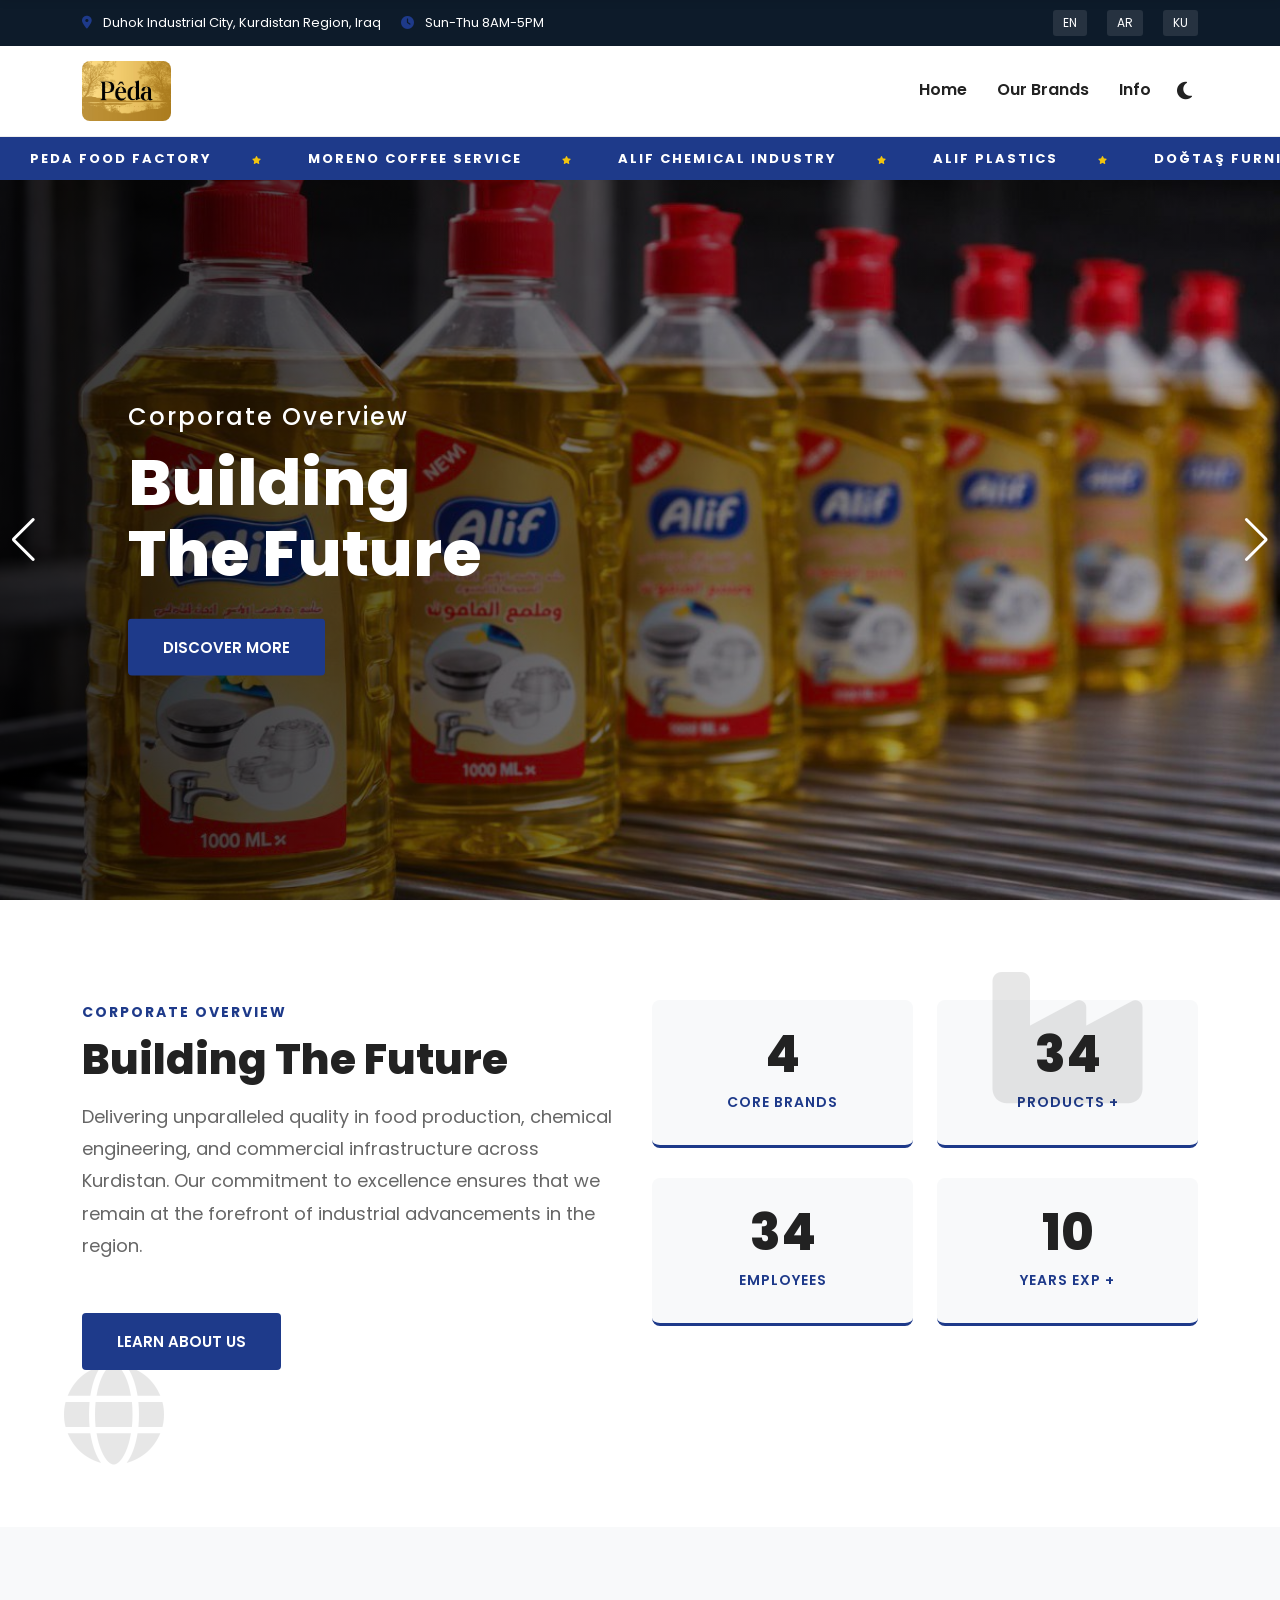
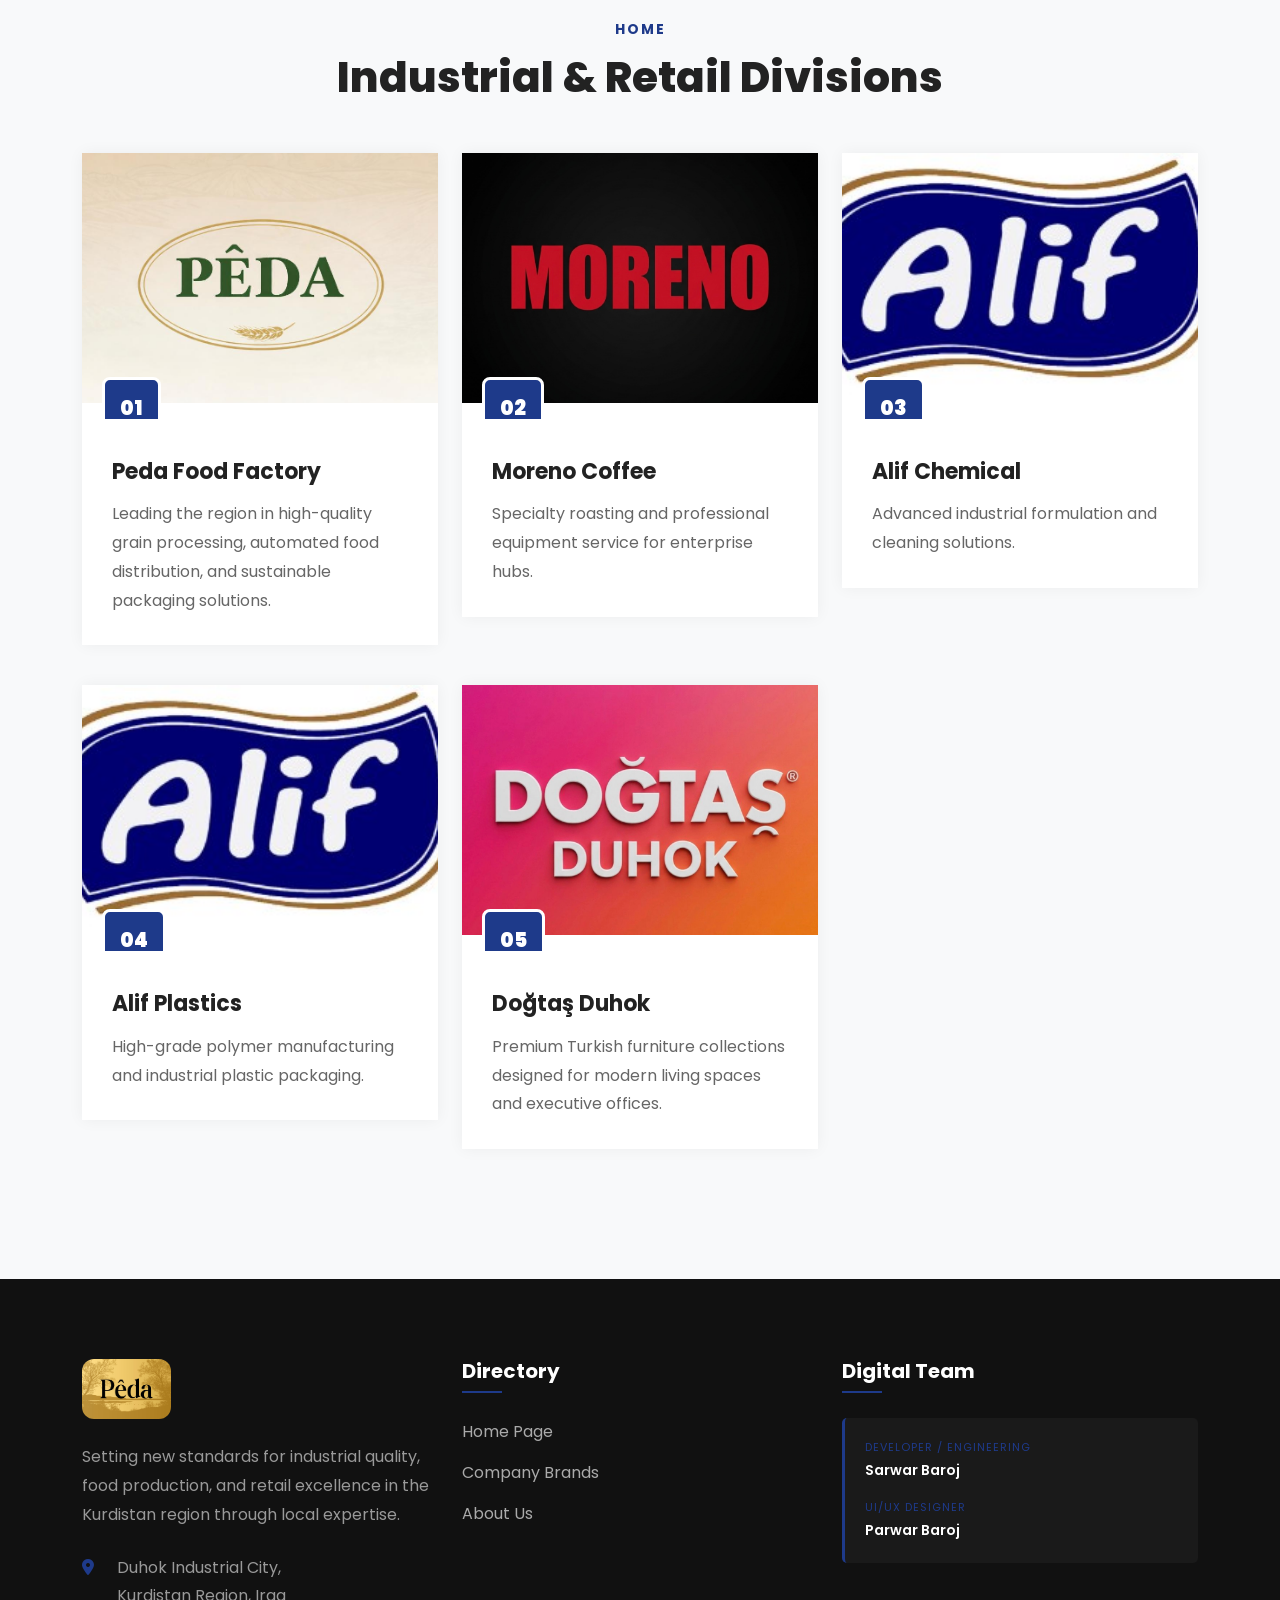
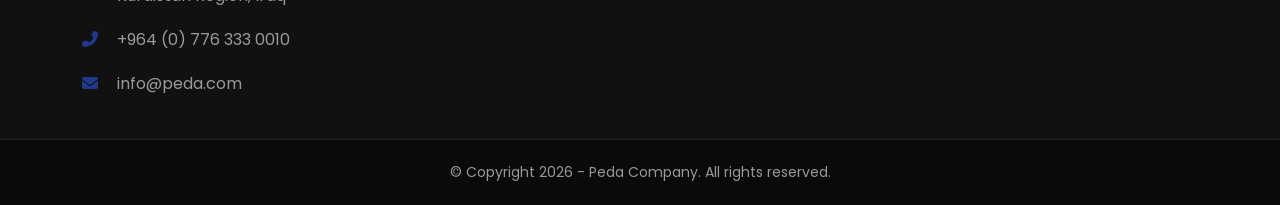
<file: index.html>
<!DOCTYPE html>
<html lang="en" dir="ltr">

<head>
    <meta charset="utf-8" />
    <meta name="viewport" content="width=device-width, initial-scale=1.0, maximum-scale=1.0, user-scalable=0" />
    <title>Peda Group | Industrial & Food Solutions</title>

    <link href="https://fonts.googleapis.com/css2?family=Poppins:wght@300;400;500;600;700;800&display=swap" rel="stylesheet">
    
    <link href="https://cdn.jsdelivr.net/npm/bootstrap@5.3.0/dist/css/bootstrap.min.css" rel="stylesheet">
    
    <link rel="stylesheet" href="https://cdnjs.cloudflare.com/ajax/libs/font-awesome/6.4.0/css/all.min.css">
    
    <link rel="stylesheet" href="https://cdn.jsdelivr.net/npm/swiper@10/swiper-bundle.min.css">
    
    <link rel="stylesheet" href="https://cdnjs.cloudflare.com/ajax/libs/animate.css/4.1.1/animate.min.css">

    <style>
        /* Base Resets & CSS Variables for Light/Dark Mode */
        :root {
            --theme-color: #1e3a8a; /* Corporate Blue */
            --theme-color-hover: #152b66;
            
            /* Light Mode Variables */
            --bg-body: #ffffff;
            --bg-section: #f8f9fa;
            --bg-card: #ffffff;
            --text-heading: #222222;
            --text-main: #666666;
            --header-bg: #ffffff;
            --header-border: #eeeeee;
        }

        body.dark-mode {
            /* Dark Mode Variables */
            --bg-body: #0f172a;
            --bg-section: #1e293b;
            --bg-card: #1e293b;
            --text-heading: #ffffff;
            --text-main: #94a3b8;
            --header-bg: #0f172a;
            --header-border: #334155;
        }

        body {
            font-family: 'Poppins', sans-serif;
            color: var(--text-main);
            font-size: 16px;
            line-height: 1.8;
            overflow-x: hidden;
            background-color: var(--bg-body);
            transition: background-color 0.4s ease, color 0.4s ease;
        }

        a {
            text-decoration: none;
            color: inherit;
            transition: all 0.3s ease;
        }

        a:hover {
            color: var(--theme-color);
        }

        /* Preloader */
        .preloader {
            position: fixed;
            left: 0;
            top: 0;
            width: 100%;
            height: 100%;
            background-color: var(--bg-body);
            z-index: 999999;
            display: flex;
            align-items: center;
            justify-content: center;
            transition: 0.5s opacity;
        }
        .preloader .spinner {
            width: 50px;
            height: 50px;
            border: 5px solid rgba(150, 150, 150, 0.2);
            border-top: 5px solid var(--theme-color);
            border-radius: 50%;
            animation: spin 1s linear infinite;
        }
        @keyframes spin { 0% { transform: rotate(0deg); } 100% { transform: rotate(360deg); } }

        /* Typography & Titles */
        .sec-title {
            position: relative;
            margin-bottom: 50px;
        }
        .sec-title .sub-title {
            position: relative;
            display: block;
            font-size: 14px;
            color: var(--theme-color);
            font-weight: 700;
            text-transform: uppercase;
            letter-spacing: 2px;
            margin-bottom: 10px;
        }
        .sec-title h2 {
            position: relative;
            font-size: 42px;
            font-weight: 800;
            color: var(--text-heading);
            line-height: 1.2em;
            transition: color 0.4s ease;
        }
        .sec-title .text {
            margin-top: 15px;
            font-size: 18px;
            color: var(--text-main);
            transition: color 0.4s ease;
        }

        /* Theme Button */
        .theme-btn {
            display: inline-block;
            padding: 15px 35px;
            background-color: var(--theme-color);
            color: #ffffff;
            font-size: 15px;
            font-weight: 600;
            text-transform: uppercase;
            border-radius: 4px;
            transition: all 0.3s ease;
            position: relative;
            z-index: 1;
            overflow: hidden;
            border: none;
            cursor: pointer;
        }
        .theme-btn::before {
            content: '';
            position: absolute;
            left: 0;
            top: 0;
            width: 0;
            height: 100%;
            background-color: var(--text-heading);
            z-index: -1;
            transition: all 0.4s ease;
        }
        .theme-btn:hover::before {
            width: 100%;
        }
        .theme-btn:hover {
            color: #ffffff;
        }

        /* Header Style */
        .main-header {
            position: relative;
            z-index: 999;
            width: 100%;
        }
        .header-top {
            background-color: #0d1b2a;
            padding: 10px 0;
            color: #ffffff;
            font-size: 13px;
        }
        .header-top .top-left ul, .header-top .top-right ul {
            margin: 0;
            padding: 0;
            list-style: none;
            display: flex;
            align-items: center;
            gap: 20px;
        }
        .header-top i {
            color: var(--theme-color);
            margin-right: 8px;
        }
        .header-top .lang-switch button {
            background: rgba(255,255,255,0.1);
            border: none;
            color: #fff;
            padding: 2px 10px;
            border-radius: 3px;
            font-size: 12px;
            cursor: pointer;
            transition: 0.3s;
        }
        .header-top .lang-switch button:hover {
            background: var(--theme-color);
        }

        .header-lower {
            background-color: var(--header-bg);
            border-bottom: 1px solid var(--header-border);
            transition: all 0.4s ease;
        }
        .header-lower .main-box {
            display: flex;
            justify-content: space-between;
            align-items: center;
            padding: 15px 0;
        }
        .header-lower .logo img {
            max-height: 60px;
            transition: 0.3s;
            border-radius: 8px; /* Slightly rounded */
        }
        .main-menu .navigation {
            margin: 0;
            padding: 0;
            list-style: none;
            display: flex;
            gap: 30px;
        }
        .main-menu .navigation > li > a {
            position: relative;
            display: block;
            padding: 10px 0;
            font-size: 16px;
            font-weight: 600;
            color: var(--text-heading);
            text-transform: capitalize;
            transition: color 0.4s ease;
        }
        .main-menu .navigation > li > a:hover {
            color: var(--theme-color);
        }
        .main-menu .navigation > li > a::after {
            content: '';
            position: absolute;
            left: 0;
            bottom: 0;
            width: 0;
            height: 2px;
            background-color: var(--theme-color);
            transition: 0.3s;
        }
        .main-menu .navigation > li > a:hover::after {
            width: 100%;
        }

        /* Dark Mode Toggle Switch */
        .theme-toggle-btn {
            background: transparent;
            border: none;
            color: var(--text-heading);
            font-size: 20px;
            cursor: pointer;
            margin-left: 20px;
            transition: color 0.4s ease;
            display: flex;
            align-items: center;
        }
        .theme-toggle-btn:hover {
            color: var(--theme-color);
        }

        /* Sticky Header */
        .sticky-header {
            position: fixed;
            top: 0;
            left: 0;
            width: 100%;
            background: var(--header-bg);
            box-shadow: 0 0 10px rgba(0,0,0,0.1);
            padding: 10px 0;
            z-index: 1000;
            transform: translateY(-100%);
            transition: transform 0.4s ease, background-color 0.4s ease;
        }
        .sticky-header.fixed-header {
            transform: translateY(0);
        }
        .sticky-header .main-box {
            display: flex;
            justify-content: space-between;
            align-items: center;
        }
        .sticky-header .logo img {
            max-height: 50px;
            border-radius: 8px; /* Slightly rounded */
        }

        /* Swiper Slider */
        .main-slider {
            position: relative;
            height: 80vh;
            min-height: 600px;
            background-color: #111;
        }
        .swiper-container {
            width: 100%;
            height: 100%;
        }
        .swiper-slide {
            position: relative;
            overflow: hidden;
        }
        .swiper-slide .slide-image {
            position: absolute;
            width: 100%;
            height: 100%;
            object-fit: cover;
            transform: scale(1.1);
            transition: transform 6s linear;
        }
        .swiper-slide-active .slide-image {
            transform: scale(1);
        }
        .swiper-slide .overlay {
            position: absolute;
            inset: 0;
            background: linear-gradient(to right, rgba(0,0,0,0.8) 0%, rgba(0,0,0,0.2) 100%);
        }
        .slide-content {
            position: absolute;
            top: 50%;
            left: 10%;
            transform: translateY(-50%);
            color: #ffffff;
            max-width: 800px;
            z-index: 10;
        }
        .slide-content .title {
            font-size: 24px;
            font-weight: 500;
            letter-spacing: 2px;
            margin-bottom: 10px;
            opacity: 0;
        }
        .slide-content h2 {
            font-size: 64px;
            font-weight: 800;
            line-height: 1.1;
            margin-bottom: 30px;
            opacity: 0;
        }
        .swiper-slide-active .slide-content .title {
            animation: fadeInUp 1s ease 0.5s forwards;
        }
        .swiper-slide-active .slide-content h2 {
            animation: fadeInUp 1s ease 0.8s forwards;
        }
        .swiper-slide-active .slide-content .btn-box {
            opacity: 0;
            animation: fadeInUp 1s ease 1.1s forwards;
        }

        /* About / Stats Section */
        .about-section {
            position: relative;
            padding: 100px 0;
            background: var(--bg-body);
            transition: background-color 0.4s ease;
        }
        .about-section .anim-icons .icon {
            position: absolute;
            opacity: 0.1; /* Lower opacity for subtle effect in both modes */
            z-index: 0;
            color: var(--text-heading);
        }
        .bounce-y { animation: bounce-y 3s infinite ease-in-out; }
        .bounce-x { animation: bounce-x 3s infinite ease-in-out; }
        @keyframes bounce-y { 0%, 100% { transform: translateY(0); } 50% { transform: translateY(-20px); } }
        @keyframes bounce-x { 0%, 100% { transform: translateX(0); } 50% { transform: translateX(-20px); } }

        .stat-block {
            text-align: center;
            padding: 30px 20px;
            background: var(--bg-section);
            border-radius: 8px;
            margin-bottom: 30px;
            border-bottom: 3px solid var(--theme-color);
            transition: all 0.4s ease;
        }
        .stat-block:hover {
            box-shadow: 0 10px 30px rgba(0,0,0,0.1);
            transform: translateY(-5px);
        }
        .stat-block .count {
            font-size: 50px;
            font-weight: 800;
            color: var(--text-heading);
            line-height: 1;
            margin-bottom: 10px;
            transition: color 0.4s ease;
        }
        .stat-block .text {
            font-size: 14px;
            font-weight: 600;
            text-transform: uppercase;
            letter-spacing: 1px;
            color: var(--theme-color);
        }

        /* Brands (News) Section */
        .brands-section {
            padding: 90px 0;
            background-color: var(--bg-section);
            transition: background-color 0.4s ease;
        }
        .news-block {
            margin-bottom: 40px;
        }
        .news-block .inner-box {
            position: relative;
            background-color: var(--bg-card);
            border-radius: 0;
            box-shadow: 0 0 15px rgba(0,0,0,0.05);
            transition: all 0.4s ease;
            overflow: hidden;
        }
        .news-block .inner-box:hover {
            box-shadow: 0 15px 40px rgba(0,0,0,0.1);
        }
        .news-block .image-box {
            position: relative;
            overflow: hidden;
        }
        .news-block .image-box img {
            width: 100%;
            height: 250px;
            object-fit: cover;
            transition: all 0.5s ease;
        }
        .news-block .inner-box:hover .image-box img {
            transform: scale(1.1);
        }
        .news-block .image-box .date {
            position: absolute;
            left: 20px;
            bottom: -20px;
            background-color: var(--theme-color);
            color: #ffffff;
            font-size: 20px;
            font-weight: 700;
            padding: 10px 15px;
            border-radius: 8px;
            z-index: 2;
            border: 3px solid var(--bg-card);
            transition: border-color 0.4s ease;
        }
        .news-block .lower-content {
            position: relative;
            padding: 40px 30px 30px;
        }
        .news-block .lower-content .title {
            font-size: 22px;
            font-weight: 700;
            margin-bottom: 15px;
        }
        .news-block .lower-content .title a {
            color: var(--text-heading);
            transition: color 0.4s ease;
        }
        .news-block .lower-content .title a:hover {
            color: var(--theme-color);
        }
        .news-block .lower-content .text {
            color: var(--text-main);
            margin-bottom: 0;
            transition: color 0.4s ease;
        }

        /* Marquee Bar */
        .marquee-bar {
            background-color: var(--theme-color);
            color: #ffffff;
            padding: 10px 0;
            overflow: hidden;
            white-space: nowrap;
            display: flex;
            align-items: center;
        }
        .marquee-content {
            display: inline-block;
            animation: marquee 25s linear infinite;
            font-size: 13px;
            font-weight: 700;
            letter-spacing: 2px;
            text-transform: uppercase;
        }
        .marquee-content span { margin: 0 30px; }
        .marquee-content i { font-size: 8px; margin: 0 10px; color: #f1c40f; }
        @keyframes marquee { 0% { transform: translateX(0); } 100% { transform: translateX(-50%); } }

        /* Footer */
        .main-footer {
            position: relative;
            background-color: #111111;
            color: #999999;
            padding-top: 80px;
        }
        .main-footer .footer-widget {
            margin-bottom: 40px;
        }
        .main-footer .widget-title {
            font-size: 20px;
            color: #ffffff;
            font-weight: 700;
            margin-bottom: 25px;
            position: relative;
            padding-bottom: 10px;
        }
        .main-footer .widget-title::after {
            content: '';
            position: absolute;
            left: 0;
            bottom: 0;
            width: 40px;
            height: 2px;
            background-color: var(--theme-color);
        }
        .main-footer .user-links {
            list-style: none;
            padding: 0;
            margin: 0;
        }
        .main-footer .user-links li {
            margin-bottom: 12px;
        }
        .main-footer .user-links li a {
            color: #aaaaaa;
            transition: 0.3s;
        }
        .main-footer .user-links li a:hover {
            color: var(--theme-color);
            padding-left: 5px;
        }
        .main-footer .info-list {
            list-style: none;
            padding: 0;
            margin: 0;
        }
        .main-footer .info-list li {
            position: relative;
            padding-left: 35px;
            margin-bottom: 15px;
        }
        .main-footer .info-list li i {
            position: absolute;
            left: 0;
            top: 5px;
            color: var(--theme-color);
        }
        .digital-team {
            background: #1a1a1a;
            padding: 20px;
            border-radius: 5px;
            border-left: 3px solid var(--theme-color);
        }
        .digital-team .team-member {
            margin-bottom: 15px;
        }
        .digital-team .team-member:last-child {
            margin-bottom: 0;
        }
        .digital-team .role {
            font-size: 11px;
            text-transform: uppercase;
            color: var(--theme-color);
            letter-spacing: 1px;
            margin: 0;
        }
        .digital-team .name {
            font-size: 14px;
            color: #fff;
            font-weight: 600;
            margin: 0;
        }
        .footer-bottom {
            background-color: #0a0a0a;
            padding: 20px 0;
            text-align: center;
            border-top: 1px solid #222;
        }
        .footer-bottom p {
            margin: 0;
            font-size: 14px;
        }

        /* Mobile Menu Toggler */
        .mobile-nav-toggler {
            display: none;
            font-size: 24px;
            color: var(--text-heading);
            cursor: pointer;
            margin-left: 20px;
        }

        @media (max-width: 991px) {
            .header-top { display: none; }
            .main-menu { display: none; }
            .mobile-nav-toggler { display: block; }
            .slide-content h2 { font-size: 40px; }
        }
    </style>
</head>

<body>
    <div class="preloader">
        <div class="spinner"></div>
    </div>

    <header class="main-header">
        <div class="header-top">
            <div class="container">
                <div class="row align-items-center">
                    <div class="col-md-8 top-left">
                        <ul>
                            <li><i class="fa fa-map-marker-alt"></i> Duhok Industrial City, Kurdistan Region, Iraq</li>
                            <li><i class="fa fa-clock"></i> Sun-Thu 8AM-5PM</li>
                        </ul>
                    </div>
                    <div class="col-md-4 top-right d-flex justify-content-end">
                        <ul class="lang-switch">
                            <li><button onclick="changeLang('en')">EN</button></li>
                            <li><button onclick="changeLang('ar')">AR</button></li>
                            <li><button onclick="changeLang('ku')">KU</button></li>
                        </ul>
                    </div>
                </div>
            </div>
        </div>

        <div class="header-lower">
            <div class="container">
                <div class="main-box">
                    <div class="logo-box">
                        <div class="logo">
                            <a href="index.html"><img src="logo.JPG" onerror="this.src='https://placehold.co/240x80/1e3a8a/ffffff?text=PEDA+GROUP'" alt="Peda Group Logo" /></a>
                        </div>
                    </div>
                    <div class="nav-outer d-flex align-items-center">
                        <nav class="nav main-menu">
                            <ul class="navigation">
                                <li><a href="index.html" data-translate="nav_home">Home</a></li>
                                <li><a href="services.html" data-translate="nav_services">Our Brands</a></li>
                                <li><a href="info.html" data-translate="nav_info">Info</a></li>
                            </ul>
                        </nav>
                        
                        <button class="theme-toggle-btn toggle-theme">
                            <i class="fas fa-moon"></i>
                        </button>

                        <div class="mobile-nav-toggler"><i class="fa fa-bars"></i></div>
                    </div>
                </div>
            </div>
        </div>

        <div class="sticky-header">
            <div class="container">
                <div class="main-box">
                    <div class="logo">
                        <a href="index.html"><img src="logo.JPG" onerror="this.src='https://placehold.co/240x80/1e3a8a/ffffff?text=PEDA+GROUP'" alt="Peda Group Logo" /></a>
                    </div>
                    <div class="nav-outer d-flex align-items-center">
                        <nav class="main-menu">
                            <ul class="navigation">
                                <li><a href="index.html" data-translate="nav_home">Home</a></li>
                                <li><a href="services.html" data-translate="nav_services">Our Brands</a></li>
                                <li><a href="info.html" data-translate="nav_info">Info</a></li>
                            </ul>
                        </nav>
                        <button class="theme-toggle-btn toggle-theme">
                            <i class="fas fa-moon"></i>
                        </button>
                        <div class="mobile-nav-toggler"><i class="fa fa-bars"></i></div>
                    </div>
                </div>
            </div>
        </div>
    </header>
    <div class="marquee-bar">
        <div class="marquee-content">
            <span>Peda Food Factory</span><i class="fas fa-star"></i>
            <span>Moreno Coffee Service</span><i class="fas fa-star"></i>
            <span>Alif Chemical Industry</span><i class="fas fa-star"></i>
            <span>Alif Plastics</span><i class="fas fa-star"></i>
            <span>Doğtaş Furniture</span><i class="fas fa-star"></i>
            <span>Peda Food Factory</span><i class="fas fa-star"></i>
            <span>Moreno Coffee Service</span><i class="fas fa-star"></i>
            <span>Alif Chemical Industry</span><i class="fas fa-star"></i>
            <span>Alif Plastics</span><i class="fas fa-star"></i>
            <span>Doğtaş Furniture</span>
        </div>
    </div>

    <section class="main-slider">
        <div class="swiper-container mySwiper">
            <div class="swiper-wrapper">
                <div class="swiper-slide">
                    <img src="alifslider.JPG" onerror="this.src='https://placehold.co/1920x1080/222/fff?text=Corporate+Overview'" class="slide-image" alt="Slide Image">
                    <div class="overlay"></div>
                    <div class="container">
                        <div class="slide-content">
                            <div class="title" data-translate="nav_home">Corporate Overview</div>
                            <h2 data-translate="section_title">Building<br>The Future</h2>
                            <div class="btn-box">
                                <a href="info.html" class="theme-btn" data-translate="nav_info">Discover More</a>
                            </div>
                        </div>
                    </div>
                </div>
                <div class="swiper-slide">
                    <img src="pastabowl.JPG" onerror="this.src='https://placehold.co/1920x1080/333/fff?text=Food+Production'" class="slide-image" alt="Slide Image">
                    <div class="overlay"></div>
                    <div class="container">
                        <div class="slide-content">
                            <div class="title">Peda Food Factory</div>
                            <h2>Quality Grain<br>Processing</h2>
                            <div class="btn-box">
                                <a href="peda.html" class="theme-btn">View Brand</a>
                            </div>
                        </div>
                    </div>
                </div>
                <div class="swiper-slide">
                    <img src="moreno1.JPG" onerror="this.src='https://placehold.co/1920x1080/444/fff?text=Moreno+Coffee'" class="slide-image" alt="Slide Image">
                    <div class="overlay"></div>
                    <div class="container">
                        <div class="slide-content">
                            <div class="title">Moreno Coffee</div>
                            <h2>Specialty Roasting<br>& Equipment</h2>
                            <div class="btn-box">
                                <a href="moreno.html" class="theme-btn">View Brand</a>
                            </div>
                        </div>
                    </div>
                </div>
            </div>
            <div class="swiper-button-next" style="color: #fff;"></div>
            <div class="swiper-button-prev" style="color: #fff;"></div>
        </div>
    </section>
    <section class="about-section" id="about">
        <div class="anim-icons">
            <i class="fa fa-industry icon bounce-y" style="font-size: 150px; top: 10%; right: 10%;"></i>
            <i class="fa fa-globe icon bounce-x" style="font-size: 100px; bottom: 10%; left: 5%;"></i>
        </div>
        <div class="container">
            <div class="row">
                <div class="col-lg-6 mb-5">
                    <div class="sec-title">
                        <span class="sub-title" data-translate="nav_home">Corporate Overview</span>
                        <h2 data-translate="section_title">Building The Future</h2>
                        <div class="text">
                            Delivering unparalleled quality in food production, chemical engineering, and commercial infrastructure across Kurdistan. Our commitment to excellence ensures that we remain at the forefront of industrial advancements in the region.
                        </div>
                    </div>
                    <a href="info.html" class="theme-btn">Learn About Us</a>
                </div>
                
                <div class="col-lg-6">
                    <div class="row">
                        <div class="col-sm-6">
                            <div class="stat-block">
                                <div class="count counter" data-target="4">0</div>
                                <div class="text">Core Brands</div>
                            </div>
                        </div>
                        <div class="col-sm-6">
                            <div class="stat-block">
                                <div class="count counter" data-target="100">0</div>
                                <div class="text">Products +</div>
                            </div>
                        </div>
                        <div class="col-sm-6">
                            <div class="stat-block">
                                <div class="count counter" data-target="50">0</div>
                                <div class="text">Employees</div>
                            </div>
                        </div>
                        <div class="col-sm-6">
                            <div class="stat-block">
                                <div class="count counter" data-target="10">0</div>
                                <div class="text">Years Exp +</div>
                            </div>
                        </div>
                    </div>
                </div>
            </div>
        </div>
    </section>

    <section class="brands-section" id="brands">
        <div class="container">
            <div class="sec-title text-center">
                <span class="sub-title" data-translate="nav_services">Home</span>
                <h2>Industrial & Retail Divisions</h2>
            </div>

            <div class="row">
                <div class="news-block col-lg-4 col-md-6 col-sm-12">
                    <div class="inner-box">
                        <div class="image-box">
                            <figure class="image">
                                <a href="peda.html"><img src="pedacardlogo.JPG" onerror="this.src='https://placehold.co/600x400/1e3a8a/ffffff?text=Peda+Food'" alt="" /></a>
                            </figure>
                            <span class="date"><b>01</b></span>
                        </div>
                        <div class="lower-content">
                            <h4 class="title"><a href="peda.html" data-translate="card_title_peda">Peda Food Factory</a></h4>
                            <div class="text" data-translate="card_desc_peda">Leading the region in high-quality grain processing, automated food distribution, and sustainable packaging solutions.</div>
                        </div>
                    </div>
                </div>

                <div class="news-block col-lg-4 col-md-6 col-sm-12">
                    <div class="inner-box">
                        <div class="image-box">
                            <figure class="image">
                                <a href="moreno.html"><img src="morenocardlogo.JPG" onerror="this.src='https://placehold.co/600x400/1e3a8a/ffffff?text=Moreno+Coffee'" alt="" /></a>
                            </figure>
                            <span class="date"><b>02</b></span>
                        </div>
                        <div class="lower-content">
                            <h4 class="title"><a href="moreno.html" data-translate="card_title_moreno">Moreno Coffee</a></h4>
                            <div class="text" data-translate="card_desc_moreno">Specialty roasting and professional equipment service for enterprise hubs.</div>
                        </div>
                    </div>
                </div>

                <div class="news-block col-lg-4 col-md-6 col-sm-12">
                    <div class="inner-box">
                        <div class="image-box">
                            <figure class="image">
                                <a href="chemical.html"><img src="aliflogo.JPG" onerror="this.src='https://placehold.co/600x400/1e3a8a/ffffff?text=Alif+Chemical'" alt="" /></a>
                            </figure>
                            <span class="date"><b>03</b></span>
                        </div>
                        <div class="lower-content">
                            <h4 class="title"><a href="chemical.html" data-translate="card_title_clean">Alif Chemical</a></h4>
                            <div class="text" data-translate="card_desc_clean">Advanced industrial formulation and cleaning solutions.</div>
                        </div>
                    </div>
                </div>

                <div class="news-block col-lg-4 col-md-6 col-sm-12">
                    <div class="inner-box">
                        <div class="image-box">
                            <figure class="image">
                                <a href="plastics.html"><img src="aliflogo.JPG" onerror="this.src='https://placehold.co/600x400/1e3a8a/ffffff?text=Alif+Plastics'" alt="" /></a>
                            </figure>
                            <span class="date"><b>04</b></span>
                        </div>
                        <div class="lower-content">
                            <h4 class="title"><a href="plastics.html" data-translate="card_title_plastics">Alif Plastics</a></h4>
                            <div class="text" data-translate="card_desc_plastics">High-grade polymer manufacturing and industrial plastic packaging.</div>
                        </div>
                    </div>
                </div>

                <div class="news-block col-lg-4 col-md-6 col-sm-12">
                    <div class="inner-box">
                        <div class="image-box">
                            <figure class="image">
                                <a href="dogtas.html"><img src="dogtaslogo.JPG" onerror="this.src='https://placehold.co/600x400/1e3a8a/ffffff?text=Dogtas'" alt="" /></a>
                            </figure>
                            <span class="date"><b>05</b></span>
                        </div>
                        <div class="lower-content">
                            <h4 class="title"><a href="dogtas.html" data-translate="card_title_dogtas">Doğtaş Duhok</a></h4>
                            <div class="text" data-translate="card_desc_dogtas">Premium Turkish furniture collections designed for modern living spaces and executive offices.</div>
                        </div>
                    </div>
                </div>

            </div>
        </div>
    </section>

    <footer class="main-footer">
        <div class="container">
            <div class="row">
                
                <div class="footer-column col-lg-4 col-md-6 col-sm-12">
                    <div class="footer-widget">
                        <div class="logo mb-4">
                            <a href="index.html"><img src="logo.JPG" onerror="this.src='https://placehold.co/240x80/1e3a8a/ffffff?text=PEDA+GROUP'" alt="" style="max-height: 60px; border-radius: 12px; object-fit: cover;" /></a>
                        </div>
                        <div class="text mb-4">
                            Setting new standards for industrial quality, food production, and retail excellence in the Kurdistan region through local expertise.
                        </div>
                        <ul class="info-list">
                            <li><i class="fa fa-map-marker-alt"></i> Duhok Industrial City,<br>Kurdistan Region, Iraq</li>
                            <li><i class="fa fa-phone-alt"></i> +964 (0) 776 333 0010 </li>
                            <li><i class="fa fa-envelope"></i> info@peda.com</li>
                        </ul>
                    </div>
                </div>

                <div class="footer-column col-lg-4 col-md-6 col-sm-12">
                    <div class="footer-widget">
                        <h3 class="widget-title">Directory</h3>
                        <ul class="user-links">
                            <li><a href="index.html">Home Page</a></li>
                            <li><a href="services.html">Company Brands</a></li>
                            <li><a href="info.html">About Us</a></li>
                        </ul>
                    </div>
                </div>

                <div class="footer-column col-lg-4 col-md-12 col-sm-12">
                    <div class="footer-widget">
                        <h3 class="widget-title">Digital Team</h3>
                        <div class="digital-team">
                            <div class="team-member">
                                <p class="role">Developer / Engineering</p>
                                <p class="name">Sarwar Baroj</p>
                            </div>
                            <div class="team-member">
                                <p class="role">UI/UX Designer</p>
                                <p class="name">Parwar Baroj</p>
                            </div>
                        </div>
                    </div>
                </div>

            </div>
        </div>
        
        <div class="footer-bottom">
            <div class="container">
                <p>© Copyright 2026 - Peda Company. All rights reserved.</p>
            </div>
        </div>
    </footer>
    <script src="https://cdn.jsdelivr.net/npm/bootstrap@5.3.0/dist/js/bootstrap.bundle.min.js"></script>
    <script src="https://cdn.jsdelivr.net/npm/swiper@10/swiper-bundle.min.js"></script>

    <script>
        document.addEventListener("DOMContentLoaded", () => {
            // Preloader
            setTimeout(() => {
                const preloader = document.querySelector('.preloader');
                if(preloader) {
                    preloader.style.opacity = '0';
                    setTimeout(() => preloader.style.display = 'none', 500);
                }
            }, 800);

            // Dark Mode Logic
            const themeToggleBtns = document.querySelectorAll('.toggle-theme');
            const body = document.body;

            // Check system preference or localStorage
            if (localStorage.getItem('theme') === 'dark' || (!('theme' in localStorage) && window.matchMedia('(prefers-color-scheme: dark)').matches)) {
                body.classList.add('dark-mode');
                themeToggleBtns.forEach(btn => btn.innerHTML = '<i class="fas fa-sun"></i>');
            }

            themeToggleBtns.forEach(btn => {
                btn.addEventListener('click', () => {
                    body.classList.toggle('dark-mode');
                    if (body.classList.contains('dark-mode')) {
                        localStorage.setItem('theme', 'dark');
                        themeToggleBtns.forEach(b => b.innerHTML = '<i class="fas fa-sun"></i>');
                    } else {
                        localStorage.setItem('theme', 'light');
                        themeToggleBtns.forEach(b => b.innerHTML = '<i class="fas fa-moon"></i>');
                    }
                });
            });

            // Sticky Header
            const stickyHeader = document.querySelector('.sticky-header');
            window.addEventListener('scroll', () => {
                if (window.scrollY > 200) {
                    stickyHeader.classList.add('fixed-header');
                } else {
                    stickyHeader.classList.remove('fixed-header');
                }
            });

            // Swiper Slider Init
            const swiper = new Swiper('.mySwiper', {
                loop: true,
                speed: 1000,
                autoplay: {
                    delay: 6000,
                    disableOnInteraction: false,
                },
                navigation: {
                    nextEl: '.swiper-button-next',
                    prevEl: '.swiper-button-prev',
                },
                effect: 'fade',
                fadeEffect: {
                    crossFade: true
                }
            });

            // Animated Counters
            const counters = document.querySelectorAll('.counter');
            let hasCounted = false;

            const updateCount = (counter) => {
                const target = +counter.getAttribute('data-target');
                const count = +counter.innerText;
                const speed = 200;
                const inc = target / speed;

                if (count < target) {
                    counter.innerText = Math.ceil(count + inc);
                    setTimeout(() => updateCount(counter), 20);
                } else {
                    counter.innerText = target;
                }
            };

            window.addEventListener('scroll', () => {
                if (hasCounted) return;
                const aboutSection = document.getElementById('about');
                if (aboutSection && window.scrollY + window.innerHeight > aboutSection.offsetTop) {
                    counters.forEach(counter => updateCount(counter));
                    hasCounted = true;
                }
            });

            // Translation Dictionary
            const dictionary = {
                en: {
                    nav_home: "Home", nav_services: "Our Brands", nav_info: "Info",
                    section_title: "Building The Future",
                    card_title_peda: "Peda Food Factory", card_desc_peda: "Leading the region in high-quality grain processing, automated food distribution, and sustainable packaging solutions.",
                    card_title_moreno: "Moreno Coffee", card_desc_moreno: "Specialty roasting and professional equipment service for enterprise hubs.",
                    card_title_clean: "Alif Chemical", card_desc_clean: "Advanced industrial formulation and cleaning solutions.",
                    card_title_plastics: "Alif Plastics", card_desc_plastics: "High-grade polymer manufacturing and industrial plastic packaging.",
                    card_title_dogtas: "Doğtaş Duhok", card_desc_dogtas: "Premium Turkish furniture collections designed for modern living spaces and executive offices."
                },
                ar: {
                    nav_home: "الرئيسية", nav_services: "علاماتنا التجارية", nav_info: "معلومات",
                    section_title: "بناء المستقبل",
                    card_title_peda: "مصنع بيدا للأغذية", card_desc_peda: "نقود المنطقة في معالجة الحبوب عالية الجودة وتوزيع الأغذية الآلي وحلول التعبئة المستدامة.",
                    card_title_moreno: "قهوة مورينو", card_desc_moreno: "تحميص متخصص وخدمة معدات احترافية لمراكز الأعمال.",
                    card_title_clean: "أليف للكيمياويات", card_desc_clean: "تركيبات صناعية متقدمة وحلول تنظيف.",
                    card_title_plastics: "أليف للبلاستيك", card_desc_plastics: "تصنيع بوليمرات عالية الجودة وتغليف بلاستيكي صناعي.",
                    card_title_dogtas: "دوغتاش دهوك", card_desc_dogtas: "مجموعات أثاث تركية فاخرة مصممة لمساحات المعيشة الحديثة والمكاتب التنفيذية."
                },
                ku: {
                    nav_home: "سەرەکی", nav_services: "براندەکانمان", nav_info: "زانیاری",
                    section_title: "بنیاتنانی داهاتوو",
                    card_title_peda: "کارگەی خۆراکی پێدا", card_desc_peda: "پێشەنگی ناوچەکە لە پرۆسەی دانەوێڵەی کوالێتی بەرز و دابەشکردنی خۆراکی ئۆتۆماتیکی.",
                    card_title_moreno: "قاوەی مۆرینۆ", card_desc_moreno: "برژاندنی تایبەت و خزمەتگوزاری ئامێری پیشەیی بۆ سەنتەرەکانی کار.",
                    card_title_clean: "ئەلیف کیمیاوی", card_desc_clean: "پێکهاتەی پیشەسازی پێشکەوتوو و چارەسەری پاککردنەوە.",
                    card_title_plastics: "ئەلیف پلاستیک", card_desc_plastics: "بەرهەمهێنانی پۆلیمەری کوالێتی بەرز و پاکەتکردنی پلاستیکی پیشەسازی.",
                    card_title_dogtas: "دۆغتاش دهۆک", card_desc_dogtas: "کۆکراوەی مۆبیلیاتی تورکی نایاب کە بۆ شوێنی نیشتەجێبوونی مۆدێرن دیزاین کراوە."
                }
            };

            window.changeLang = function(lang) {
                if (lang === 'ar' || lang === 'ku') {
                    document.documentElement.setAttribute('dir', 'rtl');
                } else {
                    document.documentElement.setAttribute('dir', 'ltr');
                }
                
                const elements = document.querySelectorAll('[data-translate]');
                elements.forEach(el => {
                    const key = el.getAttribute('data-translate');
                    if (dictionary[lang][key]) {
                        el.innerHTML = dictionary[lang][key];
                    }
                });
            }
        });
    </script>
</body>
</html>
</file>
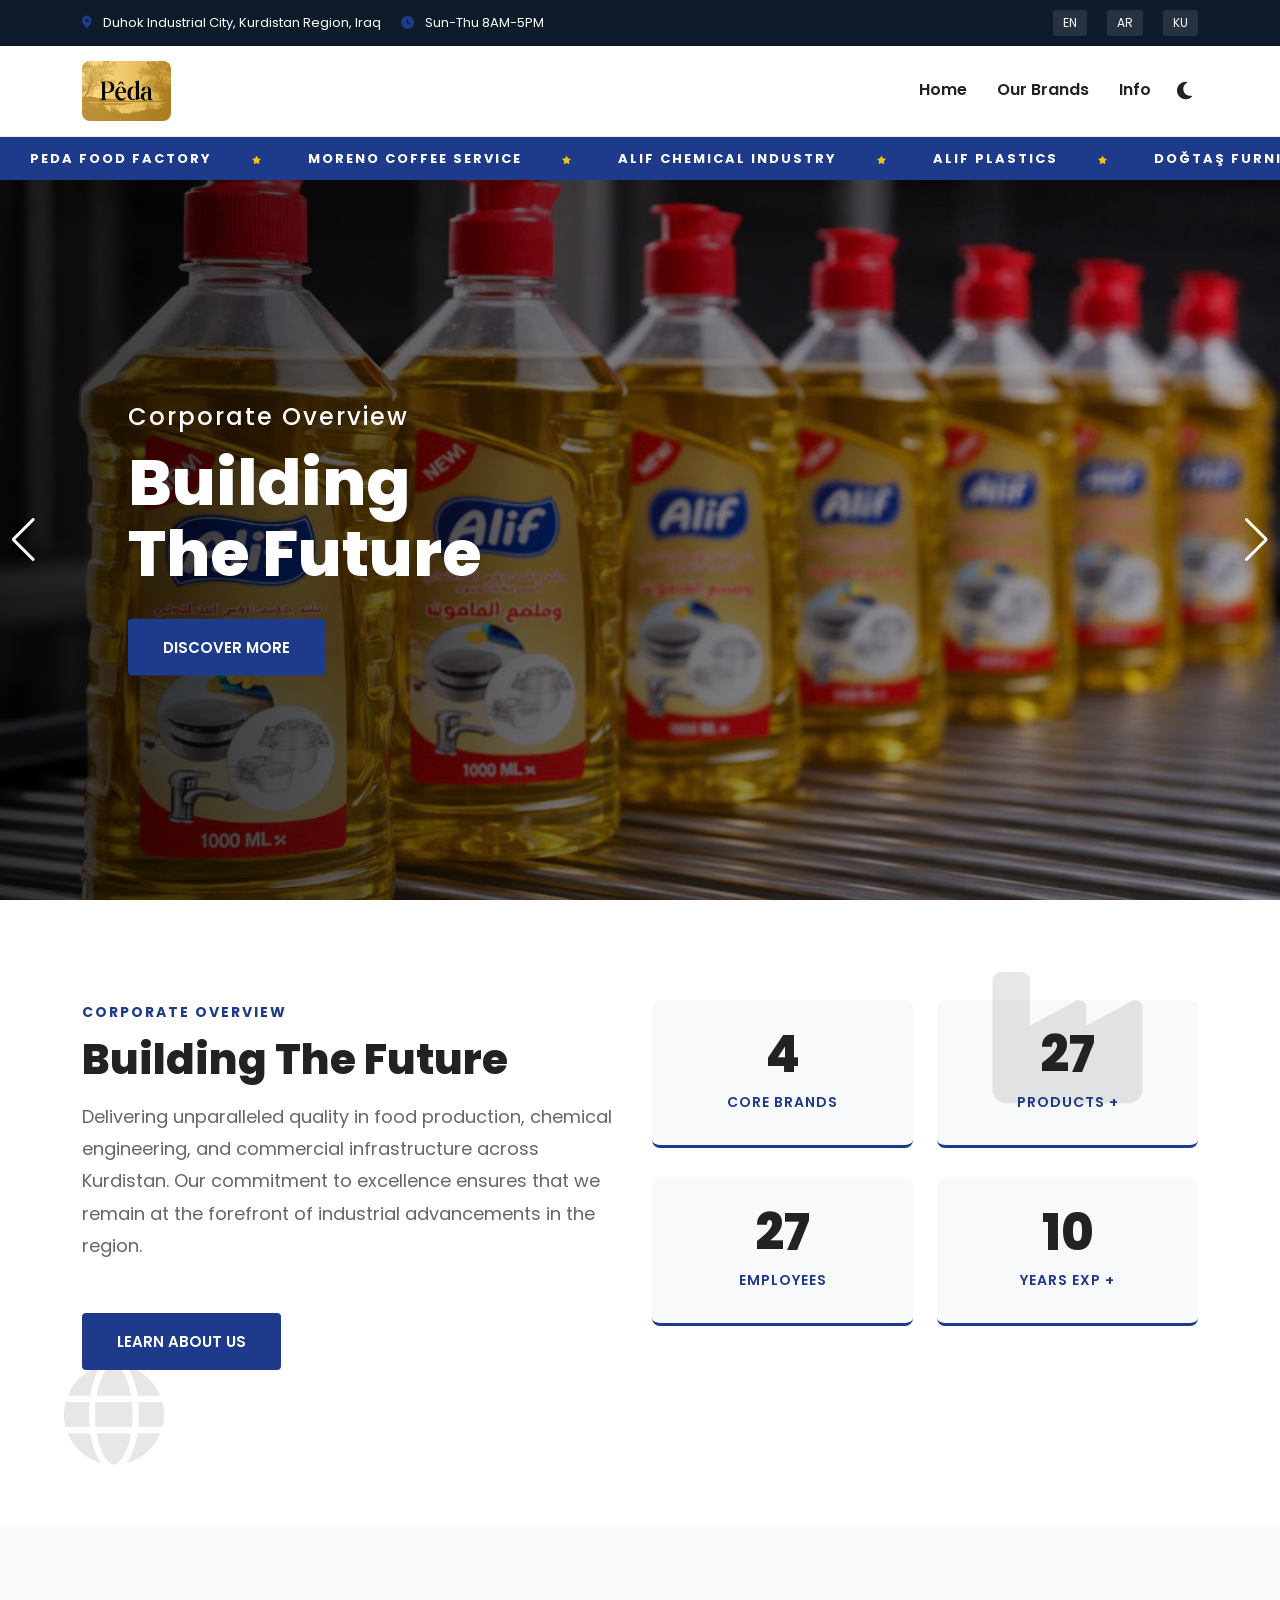
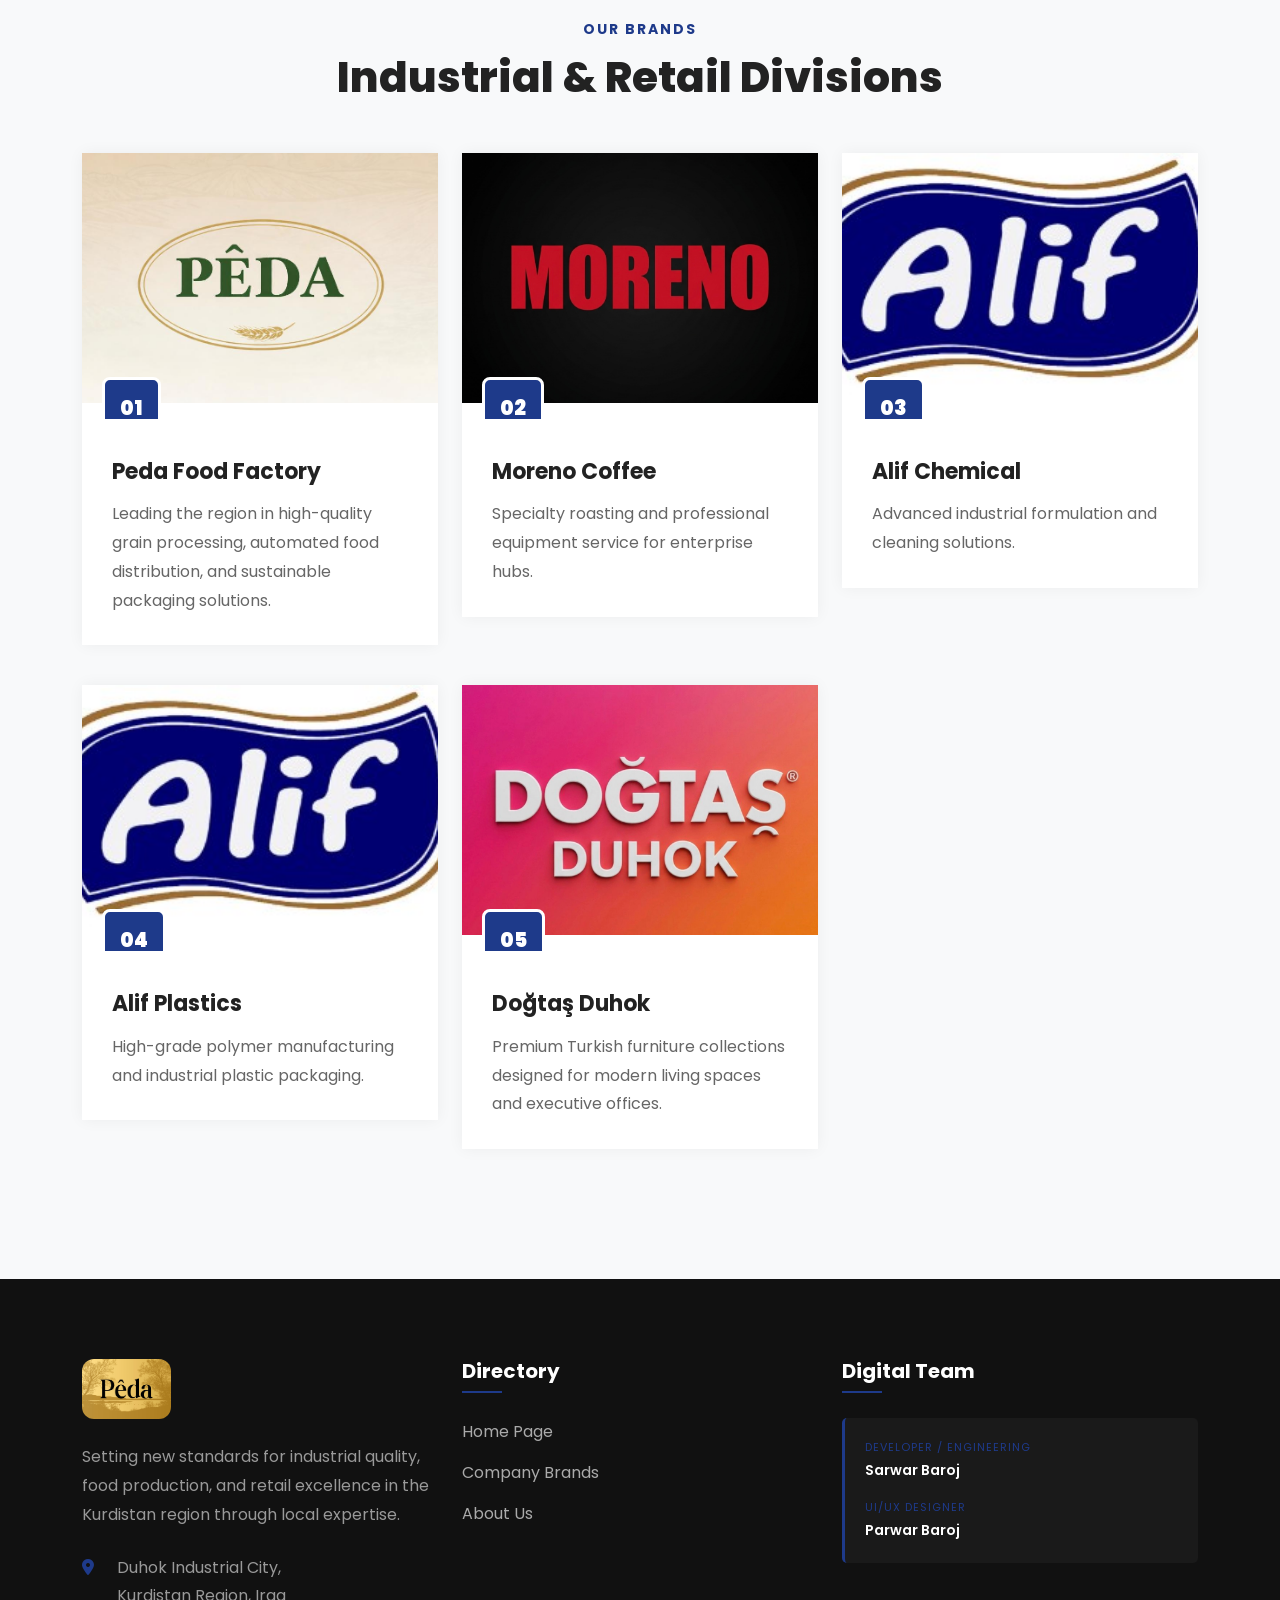
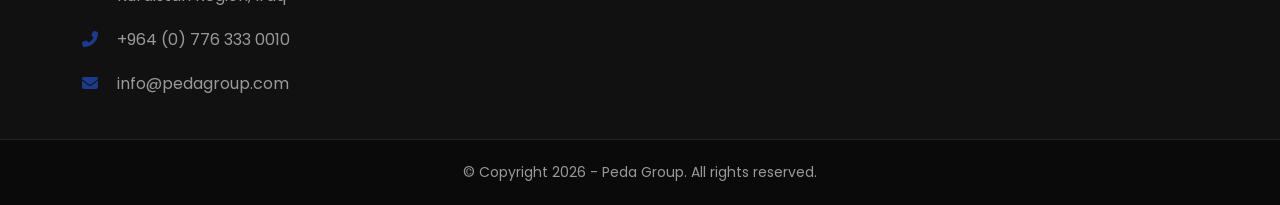
<file: index2.html>
<!DOCTYPE html>
<html lang="en" dir="ltr">

<head>
    <meta charset="utf-8" />
    <meta name="viewport" content="width=device-width, initial-scale=1.0, maximum-scale=1.0, user-scalable=0" />
    <title>Peda Group | Industrial & Food Solutions</title>

    <link href="https://fonts.googleapis.com/css2?family=Poppins:wght@300;400;500;600;700;800&display=swap" rel="stylesheet">
    
    <link href="https://cdn.jsdelivr.net/npm/bootstrap@5.3.0/dist/css/bootstrap.min.css" rel="stylesheet">
    
    <link rel="stylesheet" href="https://cdnjs.cloudflare.com/ajax/libs/font-awesome/6.4.0/css/all.min.css">
    
    <link rel="stylesheet" href="https://cdn.jsdelivr.net/npm/swiper@10/swiper-bundle.min.css">
    
    <link rel="stylesheet" href="https://cdnjs.cloudflare.com/ajax/libs/animate.css/4.1.1/animate.min.css">

    <style>
        /* Base Resets & CSS Variables for Light/Dark Mode */
        :root {
            --theme-color: #1e3a8a; /* Corporate Blue */
            --theme-color-hover: #152b66;
            
            /* Light Mode Variables */
            --bg-body: #ffffff;
            --bg-section: #f8f9fa;
            --bg-card: #ffffff;
            --text-heading: #222222;
            --text-main: #666666;
            --header-bg: #ffffff;
            --header-border: #eeeeee;
        }

        body.dark-mode {
            /* Dark Mode Variables */
            --bg-body: #0f172a;
            --bg-section: #1e293b;
            --bg-card: #1e293b;
            --text-heading: #ffffff;
            --text-main: #94a3b8;
            --header-bg: #0f172a;
            --header-border: #334155;
        }

        body {
            font-family: 'Poppins', sans-serif;
            color: var(--text-main);
            font-size: 16px;
            line-height: 1.8;
            overflow-x: hidden;
            background-color: var(--bg-body);
            transition: background-color 0.4s ease, color 0.4s ease;
        }

        a {
            text-decoration: none;
            color: inherit;
            transition: all 0.3s ease;
        }

        a:hover {
            color: var(--theme-color);
        }

        /* Preloader */
        .preloader {
            position: fixed;
            left: 0;
            top: 0;
            width: 100%;
            height: 100%;
            background-color: var(--bg-body);
            z-index: 999999;
            display: flex;
            align-items: center;
            justify-content: center;
            transition: 0.5s opacity;
        }
        .preloader .spinner {
            width: 50px;
            height: 50px;
            border: 5px solid rgba(150, 150, 150, 0.2);
            border-top: 5px solid var(--theme-color);
            border-radius: 50%;
            animation: spin 1s linear infinite;
        }
        @keyframes spin { 0% { transform: rotate(0deg); } 100% { transform: rotate(360deg); } }

        /* Typography & Titles */
        .sec-title {
            position: relative;
            margin-bottom: 50px;
        }
        .sec-title .sub-title {
            position: relative;
            display: block;
            font-size: 14px;
            color: var(--theme-color);
            font-weight: 700;
            text-transform: uppercase;
            letter-spacing: 2px;
            margin-bottom: 10px;
        }
        .sec-title h2 {
            position: relative;
            font-size: 42px;
            font-weight: 800;
            color: var(--text-heading);
            line-height: 1.2em;
            transition: color 0.4s ease;
        }
        .sec-title .text {
            margin-top: 15px;
            font-size: 18px;
            color: var(--text-main);
            transition: color 0.4s ease;
        }

        /* Theme Button */
        .theme-btn {
            display: inline-block;
            padding: 15px 35px;
            background-color: var(--theme-color);
            color: #ffffff;
            font-size: 15px;
            font-weight: 600;
            text-transform: uppercase;
            border-radius: 4px;
            transition: all 0.3s ease;
            position: relative;
            z-index: 1;
            overflow: hidden;
            border: none;
            cursor: pointer;
        }
        .theme-btn::before {
            content: '';
            position: absolute;
            left: 0;
            top: 0;
            width: 0;
            height: 100%;
            background-color: var(--text-heading);
            z-index: -1;
            transition: all 0.4s ease;
        }
        .theme-btn:hover::before {
            width: 100%;
        }
        .theme-btn:hover {
            color: #ffffff;
        }

        /* Header Style */
        .main-header {
            position: relative;
            z-index: 999;
            width: 100%;
        }
        .header-top {
            background-color: #0d1b2a;
            padding: 10px 0;
            color: #ffffff;
            font-size: 13px;
        }
        .header-top .top-left ul, .header-top .top-right ul {
            margin: 0;
            padding: 0;
            list-style: none;
            display: flex;
            align-items: center;
            gap: 20px;
        }
        .header-top i {
            color: var(--theme-color);
            margin-right: 8px;
        }
        .header-top .lang-switch button {
            background: rgba(255,255,255,0.1);
            border: none;
            color: #fff;
            padding: 2px 10px;
            border-radius: 3px;
            font-size: 12px;
            cursor: pointer;
            transition: 0.3s;
        }
        .header-top .lang-switch button:hover {
            background: var(--theme-color);
        }

        .header-lower {
            background-color: var(--header-bg);
            border-bottom: 1px solid var(--header-border);
            transition: all 0.4s ease;
        }
        .header-lower .main-box {
            display: flex;
            justify-content: space-between;
            align-items: center;
            padding: 15px 0;
        }
        .header-lower .logo img {
            max-height: 60px;
            transition: 0.3s;
            border-radius: 8px; /* Slightly rounded */
        }
        .main-menu .navigation {
            margin: 0;
            padding: 0;
            list-style: none;
            display: flex;
            gap: 30px;
        }
        .main-menu .navigation > li > a {
            position: relative;
            display: block;
            padding: 10px 0;
            font-size: 16px;
            font-weight: 600;
            color: var(--text-heading);
            text-transform: capitalize;
            transition: color 0.4s ease;
        }
        .main-menu .navigation > li > a:hover {
            color: var(--theme-color);
        }
        .main-menu .navigation > li > a::after {
            content: '';
            position: absolute;
            left: 0;
            bottom: 0;
            width: 0;
            height: 2px;
            background-color: var(--theme-color);
            transition: 0.3s;
        }
        .main-menu .navigation > li > a:hover::after {
            width: 100%;
        }

        /* Dark Mode Toggle Switch */
        .theme-toggle-btn {
            background: transparent;
            border: none;
            color: var(--text-heading);
            font-size: 20px;
            cursor: pointer;
            margin-left: 20px;
            transition: color 0.4s ease;
            display: flex;
            align-items: center;
        }
        .theme-toggle-btn:hover {
            color: var(--theme-color);
        }

        /* Sticky Header */
        .sticky-header {
            position: fixed;
            top: 0;
            left: 0;
            width: 100%;
            background: var(--header-bg);
            box-shadow: 0 0 10px rgba(0,0,0,0.1);
            padding: 10px 0;
            z-index: 1000;
            transform: translateY(-100%);
            transition: transform 0.4s ease, background-color 0.4s ease;
        }
        .sticky-header.fixed-header {
            transform: translateY(0);
        }
        .sticky-header .main-box {
            display: flex;
            justify-content: space-between;
            align-items: center;
        }
        .sticky-header .logo img {
            max-height: 50px;
            border-radius: 8px; /* Slightly rounded */
        }

        /* Swiper Slider */
        .main-slider {
            position: relative;
            height: 80vh;
            min-height: 600px;
            background-color: #111;
        }
        .swiper-container {
            width: 100%;
            height: 100%;
        }
        .swiper-slide {
            position: relative;
            overflow: hidden;
        }
        .swiper-slide .slide-image {
            position: absolute;
            width: 100%;
            height: 100%;
            object-fit: cover;
            transform: scale(1.1);
            transition: transform 6s linear;
        }
        .swiper-slide-active .slide-image {
            transform: scale(1);
        }
        .swiper-slide .overlay {
            position: absolute;
            inset: 0;
            background: linear-gradient(to right, rgba(0,0,0,0.8) 0%, rgba(0,0,0,0.2) 100%);
        }
        .slide-content {
            position: absolute;
            top: 50%;
            left: 10%;
            transform: translateY(-50%);
            color: #ffffff;
            max-width: 800px;
            z-index: 10;
        }
        .slide-content .title {
            font-size: 24px;
            font-weight: 500;
            letter-spacing: 2px;
            margin-bottom: 10px;
            opacity: 0;
        }
        .slide-content h2 {
            font-size: 64px;
            font-weight: 800;
            line-height: 1.1;
            margin-bottom: 30px;
            opacity: 0;
        }
        .swiper-slide-active .slide-content .title {
            animation: fadeInUp 1s ease 0.5s forwards;
        }
        .swiper-slide-active .slide-content h2 {
            animation: fadeInUp 1s ease 0.8s forwards;
        }
        .swiper-slide-active .slide-content .btn-box {
            opacity: 0;
            animation: fadeInUp 1s ease 1.1s forwards;
        }

        /* About / Stats Section */
        .about-section {
            position: relative;
            padding: 100px 0;
            background: var(--bg-body);
            transition: background-color 0.4s ease;
        }
        .about-section .anim-icons .icon {
            position: absolute;
            opacity: 0.1; /* Lower opacity for subtle effect in both modes */
            z-index: 0;
            color: var(--text-heading);
        }
        .bounce-y { animation: bounce-y 3s infinite ease-in-out; }
        .bounce-x { animation: bounce-x 3s infinite ease-in-out; }
        @keyframes bounce-y { 0%, 100% { transform: translateY(0); } 50% { transform: translateY(-20px); } }
        @keyframes bounce-x { 0%, 100% { transform: translateX(0); } 50% { transform: translateX(-20px); } }

        .stat-block {
            text-align: center;
            padding: 30px 20px;
            background: var(--bg-section);
            border-radius: 8px;
            margin-bottom: 30px;
            border-bottom: 3px solid var(--theme-color);
            transition: all 0.4s ease;
        }
        .stat-block:hover {
            box-shadow: 0 10px 30px rgba(0,0,0,0.1);
            transform: translateY(-5px);
        }
        .stat-block .count {
            font-size: 50px;
            font-weight: 800;
            color: var(--text-heading);
            line-height: 1;
            margin-bottom: 10px;
            transition: color 0.4s ease;
        }
        .stat-block .text {
            font-size: 14px;
            font-weight: 600;
            text-transform: uppercase;
            letter-spacing: 1px;
            color: var(--theme-color);
        }

        /* Brands (News) Section */
        .brands-section {
            padding: 90px 0;
            background-color: var(--bg-section);
            transition: background-color 0.4s ease;
        }
        .news-block {
            margin-bottom: 40px;
        }
        .news-block .inner-box {
            position: relative;
            background-color: var(--bg-card);
            border-radius: 0;
            box-shadow: 0 0 15px rgba(0,0,0,0.05);
            transition: all 0.4s ease;
            overflow: hidden;
        }
        .news-block .inner-box:hover {
            box-shadow: 0 15px 40px rgba(0,0,0,0.1);
        }
        .news-block .image-box {
            position: relative;
            overflow: hidden;
        }
        .news-block .image-box img {
            width: 100%;
            height: 250px;
            object-fit: cover;
            transition: all 0.5s ease;
        }
        .news-block .inner-box:hover .image-box img {
            transform: scale(1.1);
        }
        .news-block .image-box .date {
            position: absolute;
            left: 20px;
            bottom: -20px;
            background-color: var(--theme-color);
            color: #ffffff;
            font-size: 20px;
            font-weight: 700;
            padding: 10px 15px;
            border-radius: 8px;
            z-index: 2;
            border: 3px solid var(--bg-card);
            transition: border-color 0.4s ease;
        }
        .news-block .lower-content {
            position: relative;
            padding: 40px 30px 30px;
        }
        .news-block .lower-content .title {
            font-size: 22px;
            font-weight: 700;
            margin-bottom: 15px;
        }
        .news-block .lower-content .title a {
            color: var(--text-heading);
            transition: color 0.4s ease;
        }
        .news-block .lower-content .title a:hover {
            color: var(--theme-color);
        }
        .news-block .lower-content .text {
            color: var(--text-main);
            margin-bottom: 0;
            transition: color 0.4s ease;
        }

        /* Marquee Bar */
        .marquee-bar {
            background-color: var(--theme-color);
            color: #ffffff;
            padding: 10px 0;
            overflow: hidden;
            white-space: nowrap;
            display: flex;
            align-items: center;
        }
        .marquee-content {
            display: inline-block;
            animation: marquee 25s linear infinite;
            font-size: 13px;
            font-weight: 700;
            letter-spacing: 2px;
            text-transform: uppercase;
        }
        .marquee-content span { margin: 0 30px; }
        .marquee-content i { font-size: 8px; margin: 0 10px; color: #f1c40f; }
        @keyframes marquee { 0% { transform: translateX(0); } 100% { transform: translateX(-50%); } }

        /* Footer */
        .main-footer {
            position: relative;
            background-color: #111111;
            color: #999999;
            padding-top: 80px;
        }
        .main-footer .footer-widget {
            margin-bottom: 40px;
        }
        .main-footer .widget-title {
            font-size: 20px;
            color: #ffffff;
            font-weight: 700;
            margin-bottom: 25px;
            position: relative;
            padding-bottom: 10px;
        }
        .main-footer .widget-title::after {
            content: '';
            position: absolute;
            left: 0;
            bottom: 0;
            width: 40px;
            height: 2px;
            background-color: var(--theme-color);
        }
        .main-footer .user-links {
            list-style: none;
            padding: 0;
            margin: 0;
        }
        .main-footer .user-links li {
            margin-bottom: 12px;
        }
        .main-footer .user-links li a {
            color: #aaaaaa;
            transition: 0.3s;
        }
        .main-footer .user-links li a:hover {
            color: var(--theme-color);
            padding-left: 5px;
        }
        .main-footer .info-list {
            list-style: none;
            padding: 0;
            margin: 0;
        }
        .main-footer .info-list li {
            position: relative;
            padding-left: 35px;
            margin-bottom: 15px;
        }
        .main-footer .info-list li i {
            position: absolute;
            left: 0;
            top: 5px;
            color: var(--theme-color);
        }
        .digital-team {
            background: #1a1a1a;
            padding: 20px;
            border-radius: 5px;
            border-left: 3px solid var(--theme-color);
        }
        .digital-team .team-member {
            margin-bottom: 15px;
        }
        .digital-team .team-member:last-child {
            margin-bottom: 0;
        }
        .digital-team .role {
            font-size: 11px;
            text-transform: uppercase;
            color: var(--theme-color);
            letter-spacing: 1px;
            margin: 0;
        }
        .digital-team .name {
            font-size: 14px;
            color: #fff;
            font-weight: 600;
            margin: 0;
        }
        .footer-bottom {
            background-color: #0a0a0a;
            padding: 20px 0;
            text-align: center;
            border-top: 1px solid #222;
        }
        .footer-bottom p {
            margin: 0;
            font-size: 14px;
        }

        /* Mobile Menu Toggler */
        .mobile-nav-toggler {
            display: none;
            font-size: 24px;
            color: var(--text-heading);
            cursor: pointer;
            margin-left: 20px;
        }

        @media (max-width: 991px) {
            .header-top { display: none; }
            .main-menu { display: none; }
            .mobile-nav-toggler { display: block; }
            .slide-content h2 { font-size: 40px; }
        }
    </style>
</head>

<body>
    <div class="preloader">
        <div class="spinner"></div>
    </div>

    <header class="main-header">
        <div class="header-top">
            <div class="container">
                <div class="row align-items-center">
                    <div class="col-md-8 top-left">
                        <ul>
                            <li><i class="fa fa-map-marker-alt"></i> Duhok Industrial City, Kurdistan Region, Iraq</li>
                            <li><i class="fa fa-clock"></i> Sun-Thu 8AM-5PM</li>
                        </ul>
                    </div>
                    <div class="col-md-4 top-right d-flex justify-content-end">
                        <ul class="lang-switch">
                            <li><button onclick="changeLang('en')">EN</button></li>
                            <li><button onclick="changeLang('ar')">AR</button></li>
                            <li><button onclick="changeLang('ku')">KU</button></li>
                        </ul>
                    </div>
                </div>
            </div>
        </div>

        <div class="header-lower">
            <div class="container">
                <div class="main-box">
                    <div class="logo-box">
                        <div class="logo">
                            <a href="index.html"><img src="logo.JPG" onerror="this.src='https://placehold.co/240x80/1e3a8a/ffffff?text=PEDA+GROUP'" alt="Peda Group Logo" /></a>
                        </div>
                    </div>
                    <div class="nav-outer d-flex align-items-center">
                        <nav class="nav main-menu">
                            <ul class="navigation">
                                <li><a href="index.html" data-translate="nav_home">Home</a></li>
                                <li><a href="services.html" data-translate="nav_services">Our Brands</a></li>
                                <li><a href="info.html" data-translate="nav_info">Info</a></li>
                            </ul>
                        </nav>
                        
                        <button class="theme-toggle-btn toggle-theme">
                            <i class="fas fa-moon"></i>
                        </button>

                        <div class="mobile-nav-toggler"><i class="fa fa-bars"></i></div>
                    </div>
                </div>
            </div>
        </div>

        <div class="sticky-header">
            <div class="container">
                <div class="main-box">
                    <div class="logo">
                        <a href="index.html"><img src="logo.JPG" onerror="this.src='https://placehold.co/240x80/1e3a8a/ffffff?text=PEDA+GROUP'" alt="Peda Group Logo" /></a>
                    </div>
                    <div class="nav-outer d-flex align-items-center">
                        <nav class="main-menu">
                            <ul class="navigation">
                                <li><a href="index.html" data-translate="nav_home">Home</a></li>
                                <li><a href="services.html" data-translate="nav_services">Our Brands</a></li>
                                <li><a href="info.html" data-translate="nav_info">Info</a></li>
                            </ul>
                        </nav>
                        <button class="theme-toggle-btn toggle-theme">
                            <i class="fas fa-moon"></i>
                        </button>
                        <div class="mobile-nav-toggler"><i class="fa fa-bars"></i></div>
                    </div>
                </div>
            </div>
        </div>
    </header>
    <div class="marquee-bar">
        <div class="marquee-content">
            <span>Peda Food Factory</span><i class="fas fa-star"></i>
            <span>Moreno Coffee Service</span><i class="fas fa-star"></i>
            <span>Alif Chemical Industry</span><i class="fas fa-star"></i>
            <span>Alif Plastics</span><i class="fas fa-star"></i>
            <span>Doğtaş Furniture</span><i class="fas fa-star"></i>
            <span>Peda Food Factory</span><i class="fas fa-star"></i>
            <span>Moreno Coffee Service</span><i class="fas fa-star"></i>
            <span>Alif Chemical Industry</span><i class="fas fa-star"></i>
            <span>Alif Plastics</span><i class="fas fa-star"></i>
            <span>Doğtaş Furniture</span>
        </div>
    </div>

    <section class="main-slider">
        <div class="swiper-container mySwiper">
            <div class="swiper-wrapper">
                <div class="swiper-slide">
                    <img src="alifslider.JPG" onerror="this.src='https://placehold.co/1920x1080/222/fff?text=Corporate+Overview'" class="slide-image" alt="Slide Image">
                    <div class="overlay"></div>
                    <div class="container">
                        <div class="slide-content">
                            <div class="title" data-translate="nav_home">Corporate Overview</div>
                            <h2 data-translate="section_title">Building<br>The Future</h2>
                            <div class="btn-box">
                                <a href="info.html" class="theme-btn" data-translate="nav_info">Discover More</a>
                            </div>
                        </div>
                    </div>
                </div>
                <div class="swiper-slide">
                    <img src="pastabowl.JPG" onerror="this.src='https://placehold.co/1920x1080/333/fff?text=Food+Production'" class="slide-image" alt="Slide Image">
                    <div class="overlay"></div>
                    <div class="container">
                        <div class="slide-content">
                            <div class="title">Peda Food Factory</div>
                            <h2>Quality Grain<br>Processing</h2>
                            <div class="btn-box">
                                <a href="peda.html" class="theme-btn">View Brand</a>
                            </div>
                        </div>
                    </div>
                </div>
                <div class="swiper-slide">
                    <img src="moreno1.JPG" onerror="this.src='https://placehold.co/1920x1080/444/fff?text=Moreno+Coffee'" class="slide-image" alt="Slide Image">
                    <div class="overlay"></div>
                    <div class="container">
                        <div class="slide-content">
                            <div class="title">Moreno Coffee</div>
                            <h2>Specialty Roasting<br>& Equipment</h2>
                            <div class="btn-box">
                                <a href="moreno.html" class="theme-btn">View Brand</a>
                            </div>
                        </div>
                    </div>
                </div>
            </div>
            <div class="swiper-button-next" style="color: #fff;"></div>
            <div class="swiper-button-prev" style="color: #fff;"></div>
        </div>
    </section>
    <section class="about-section" id="about">
        <div class="anim-icons">
            <i class="fa fa-industry icon bounce-y" style="font-size: 150px; top: 10%; right: 10%;"></i>
            <i class="fa fa-globe icon bounce-x" style="font-size: 100px; bottom: 10%; left: 5%;"></i>
        </div>
        <div class="container">
            <div class="row">
                <div class="col-lg-6 mb-5">
                    <div class="sec-title">
                        <span class="sub-title" data-translate="nav_home">Corporate Overview</span>
                        <h2 data-translate="section_title">Building The Future</h2>
                        <div class="text">
                            Delivering unparalleled quality in food production, chemical engineering, and commercial infrastructure across Kurdistan. Our commitment to excellence ensures that we remain at the forefront of industrial advancements in the region.
                        </div>
                    </div>
                    <a href="info.html" class="theme-btn">Learn About Us</a>
                </div>
                
                <div class="col-lg-6">
                    <div class="row">
                        <div class="col-sm-6">
                            <div class="stat-block">
                                <div class="count counter" data-target="4">0</div>
                                <div class="text">Core Brands</div>
                            </div>
                        </div>
                        <div class="col-sm-6">
                            <div class="stat-block">
                                <div class="count counter" data-target="100">0</div>
                                <div class="text">Products +</div>
                            </div>
                        </div>
                        <div class="col-sm-6">
                            <div class="stat-block">
                                <div class="count counter" data-target="50">0</div>
                                <div class="text">Employees</div>
                            </div>
                        </div>
                        <div class="col-sm-6">
                            <div class="stat-block">
                                <div class="count counter" data-target="10">0</div>
                                <div class="text">Years Exp +</div>
                            </div>
                        </div>
                    </div>
                </div>
            </div>
        </div>
    </section>

    <section class="brands-section" id="brands">
        <div class="container">
            <div class="sec-title text-center">
                <span class="sub-title" data-translate="nav_services">Our Brands</span>
                <h2>Industrial & Retail Divisions</h2>
            </div>

            <div class="row">
                <div class="news-block col-lg-4 col-md-6 col-sm-12">
                    <div class="inner-box">
                        <div class="image-box">
                            <figure class="image">
                                <a href="peda.html"><img src="pedacardlogo.JPG" onerror="this.src='https://placehold.co/600x400/1e3a8a/ffffff?text=Peda+Food'" alt="" /></a>
                            </figure>
                            <span class="date"><b>01</b></span>
                        </div>
                        <div class="lower-content">
                            <h4 class="title"><a href="peda.html" data-translate="card_title_peda">Peda Food Factory</a></h4>
                            <div class="text" data-translate="card_desc_peda">Leading the region in high-quality grain processing, automated food distribution, and sustainable packaging solutions.</div>
                        </div>
                    </div>
                </div>

                <div class="news-block col-lg-4 col-md-6 col-sm-12">
                    <div class="inner-box">
                        <div class="image-box">
                            <figure class="image">
                                <a href="moreno.html"><img src="morenocardlogo.JPG" onerror="this.src='https://placehold.co/600x400/1e3a8a/ffffff?text=Moreno+Coffee'" alt="" /></a>
                            </figure>
                            <span class="date"><b>02</b></span>
                        </div>
                        <div class="lower-content">
                            <h4 class="title"><a href="moreno.html" data-translate="card_title_moreno">Moreno Coffee</a></h4>
                            <div class="text" data-translate="card_desc_moreno">Specialty roasting and professional equipment service for enterprise hubs.</div>
                        </div>
                    </div>
                </div>

                <div class="news-block col-lg-4 col-md-6 col-sm-12">
                    <div class="inner-box">
                        <div class="image-box">
                            <figure class="image">
                                <a href="chemical.html"><img src="aliflogo.JPG" onerror="this.src='https://placehold.co/600x400/1e3a8a/ffffff?text=Alif+Chemical'" alt="" /></a>
                            </figure>
                            <span class="date"><b>03</b></span>
                        </div>
                        <div class="lower-content">
                            <h4 class="title"><a href="chemical.html" data-translate="card_title_clean">Alif Chemical</a></h4>
                            <div class="text" data-translate="card_desc_clean">Advanced industrial formulation and cleaning solutions.</div>
                        </div>
                    </div>
                </div>

                <div class="news-block col-lg-4 col-md-6 col-sm-12">
                    <div class="inner-box">
                        <div class="image-box">
                            <figure class="image">
                                <a href="plastics.html"><img src="aliflogo.JPG" onerror="this.src='https://placehold.co/600x400/1e3a8a/ffffff?text=Alif+Plastics'" alt="" /></a>
                            </figure>
                            <span class="date"><b>04</b></span>
                        </div>
                        <div class="lower-content">
                            <h4 class="title"><a href="plastics.html" data-translate="card_title_plastics">Alif Plastics</a></h4>
                            <div class="text" data-translate="card_desc_plastics">High-grade polymer manufacturing and industrial plastic packaging.</div>
                        </div>
                    </div>
                </div>

                <div class="news-block col-lg-4 col-md-6 col-sm-12">
                    <div class="inner-box">
                        <div class="image-box">
                            <figure class="image">
                                <a href="dogtas.html"><img src="dogtaslogo.JPG" onerror="this.src='https://placehold.co/600x400/1e3a8a/ffffff?text=Dogtas'" alt="" /></a>
                            </figure>
                            <span class="date"><b>05</b></span>
                        </div>
                        <div class="lower-content">
                            <h4 class="title"><a href="dogtas.html" data-translate="card_title_dogtas">Doğtaş Duhok</a></h4>
                            <div class="text" data-translate="card_desc_dogtas">Premium Turkish furniture collections designed for modern living spaces and executive offices.</div>
                        </div>
                    </div>
                </div>

            </div>
        </div>
    </section>

    <footer class="main-footer">
        <div class="container">
            <div class="row">
                
                <div class="footer-column col-lg-4 col-md-6 col-sm-12">
                    <div class="footer-widget">
                        <div class="logo mb-4">
                            <a href="index.html"><img src="logo.JPG" onerror="this.src='https://placehold.co/240x80/1e3a8a/ffffff?text=PEDA+GROUP'" alt="" style="max-height: 60px; border-radius: 12px; object-fit: cover;" /></a>
                        </div>
                        <div class="text mb-4">
                            Setting new standards for industrial quality, food production, and retail excellence in the Kurdistan region through local expertise.
                        </div>
                        <ul class="info-list">
                            <li><i class="fa fa-map-marker-alt"></i> Duhok Industrial City,<br>Kurdistan Region, Iraq</li>
                            <li><i class="fa fa-phone-alt"></i> +964 (0) 776 333 0010 </li>
                            <li><i class="fa fa-envelope"></i> info@pedagroup.com</li>
                        </ul>
                    </div>
                </div>

                <div class="footer-column col-lg-4 col-md-6 col-sm-12">
                    <div class="footer-widget">
                        <h3 class="widget-title">Directory</h3>
                        <ul class="user-links">
                            <li><a href="index.html">Home Page</a></li>
                            <li><a href="services.html">Company Brands</a></li>
                            <li><a href="info.html">About Us</a></li>
                        </ul>
                    </div>
                </div>

                <div class="footer-column col-lg-4 col-md-12 col-sm-12">
                    <div class="footer-widget">
                        <h3 class="widget-title">Digital Team</h3>
                        <div class="digital-team">
                            <div class="team-member">
                                <p class="role">Developer / Engineering</p>
                                <p class="name">Sarwar Baroj</p>
                            </div>
                            <div class="team-member">
                                <p class="role">UI/UX Designer</p>
                                <p class="name">Parwar Baroj</p>
                            </div>
                        </div>
                    </div>
                </div>

            </div>
        </div>
        
        <div class="footer-bottom">
            <div class="container">
                <p>© Copyright 2026 - Peda Group. All rights reserved.</p>
            </div>
        </div>
    </footer>
    <script src="https://cdn.jsdelivr.net/npm/bootstrap@5.3.0/dist/js/bootstrap.bundle.min.js"></script>
    <script src="https://cdn.jsdelivr.net/npm/swiper@10/swiper-bundle.min.js"></script>

    <script>
        document.addEventListener("DOMContentLoaded", () => {
            // Preloader
            setTimeout(() => {
                const preloader = document.querySelector('.preloader');
                if(preloader) {
                    preloader.style.opacity = '0';
                    setTimeout(() => preloader.style.display = 'none', 500);
                }
            }, 800);

            // Dark Mode Logic
            const themeToggleBtns = document.querySelectorAll('.toggle-theme');
            const body = document.body;

            // Check system preference or localStorage
            if (localStorage.getItem('theme') === 'dark' || (!('theme' in localStorage) && window.matchMedia('(prefers-color-scheme: dark)').matches)) {
                body.classList.add('dark-mode');
                themeToggleBtns.forEach(btn => btn.innerHTML = '<i class="fas fa-sun"></i>');
            }

            themeToggleBtns.forEach(btn => {
                btn.addEventListener('click', () => {
                    body.classList.toggle('dark-mode');
                    if (body.classList.contains('dark-mode')) {
                        localStorage.setItem('theme', 'dark');
                        themeToggleBtns.forEach(b => b.innerHTML = '<i class="fas fa-sun"></i>');
                    } else {
                        localStorage.setItem('theme', 'light');
                        themeToggleBtns.forEach(b => b.innerHTML = '<i class="fas fa-moon"></i>');
                    }
                });
            });

            // Sticky Header
            const stickyHeader = document.querySelector('.sticky-header');
            window.addEventListener('scroll', () => {
                if (window.scrollY > 200) {
                    stickyHeader.classList.add('fixed-header');
                } else {
                    stickyHeader.classList.remove('fixed-header');
                }
            });

            // Swiper Slider Init
            const swiper = new Swiper('.mySwiper', {
                loop: true,
                speed: 1000,
                autoplay: {
                    delay: 6000,
                    disableOnInteraction: false,
                },
                navigation: {
                    nextEl: '.swiper-button-next',
                    prevEl: '.swiper-button-prev',
                },
                effect: 'fade',
                fadeEffect: {
                    crossFade: true
                }
            });

            // Animated Counters
            const counters = document.querySelectorAll('.counter');
            let hasCounted = false;

            const updateCount = (counter) => {
                const target = +counter.getAttribute('data-target');
                const count = +counter.innerText;
                const speed = 200;
                const inc = target / speed;

                if (count < target) {
                    counter.innerText = Math.ceil(count + inc);
                    setTimeout(() => updateCount(counter), 20);
                } else {
                    counter.innerText = target;
                }
            };

            window.addEventListener('scroll', () => {
                if (hasCounted) return;
                const aboutSection = document.getElementById('about');
                if (aboutSection && window.scrollY + window.innerHeight > aboutSection.offsetTop) {
                    counters.forEach(counter => updateCount(counter));
                    hasCounted = true;
                }
            });

            // Translation Dictionary
            const dictionary = {
                en: {
                    nav_home: "Home", nav_services: "Our Brands", nav_info: "Info",
                    section_title: "Building The Future",
                    card_title_peda: "Peda Food Factory", card_desc_peda: "Leading the region in high-quality grain processing, automated food distribution, and sustainable packaging solutions.",
                    card_title_moreno: "Moreno Coffee", card_desc_moreno: "Specialty roasting and professional equipment service for enterprise hubs.",
                    card_title_clean: "Alif Chemical", card_desc_clean: "Advanced industrial formulation and cleaning solutions.",
                    card_title_plastics: "Alif Plastics", card_desc_plastics: "High-grade polymer manufacturing and industrial plastic packaging.",
                    card_title_dogtas: "Doğtaş Duhok", card_desc_dogtas: "Premium Turkish furniture collections designed for modern living spaces and executive offices."
                },
                ar: {
                    nav_home: "الرئيسية", nav_services: "علاماتنا التجارية", nav_info: "معلومات",
                    section_title: "بناء المستقبل",
                    card_title_peda: "مصنع بيدا للأغذية", card_desc_peda: "نقود المنطقة في معالجة الحبوب عالية الجودة وتوزيع الأغذية الآلي وحلول التعبئة المستدامة.",
                    card_title_moreno: "قهوة مورينو", card_desc_moreno: "تحميص متخصص وخدمة معدات احترافية لمراكز الأعمال.",
                    card_title_clean: "أليف للكيمياويات", card_desc_clean: "تركيبات صناعية متقدمة وحلول تنظيف.",
                    card_title_plastics: "أليف للبلاستيك", card_desc_plastics: "تصنيع بوليمرات عالية الجودة وتغليف بلاستيكي صناعي.",
                    card_title_dogtas: "دوغتاش دهوك", card_desc_dogtas: "مجموعات أثاث تركية فاخرة مصممة لمساحات المعيشة الحديثة والمكاتب التنفيذية."
                },
                ku: {
                    nav_home: "سەرەکی", nav_services: "براندەکانمان", nav_info: "زانیاری",
                    section_title: "بنیاتنانی داهاتوو",
                    card_title_peda: "کارگەی خۆراکی پێدا", card_desc_peda: "پێشەنگی ناوچەکە لە پرۆسەی دانەوێڵەی کوالێتی بەرز و دابەشکردنی خۆراکی ئۆتۆماتیکی.",
                    card_title_moreno: "قاوەی مۆرینۆ", card_desc_moreno: "برژاندنی تایبەت و خزمەتگوزاری ئامێری پیشەیی بۆ سەنتەرەکانی کار.",
                    card_title_clean: "ئەلیف کیمیاوی", card_desc_clean: "پێکهاتەی پیشەسازی پێشکەوتوو و چارەسەری پاککردنەوە.",
                    card_title_plastics: "ئەلیف پلاستیک", card_desc_plastics: "بەرهەمهێنانی پۆلیمەری کوالێتی بەرز و پاکەتکردنی پلاستیکی پیشەسازی.",
                    card_title_dogtas: "دۆغتاش دهۆک", card_desc_dogtas: "کۆکراوەی مۆبیلیاتی تورکی نایاب کە بۆ شوێنی نیشتەجێبوونی مۆدێرن دیزاین کراوە."
                }
            };

            window.changeLang = function(lang) {
                if (lang === 'ar' || lang === 'ku') {
                    document.documentElement.setAttribute('dir', 'rtl');
                } else {
                    document.documentElement.setAttribute('dir', 'ltr');
                }
                
                const elements = document.querySelectorAll('[data-translate]');
                elements.forEach(el => {
                    const key = el.getAttribute('data-translate');
                    if (dictionary[lang][key]) {
                        el.innerHTML = dictionary[lang][key];
                    }
                });
            }
        });
    </script>
</body>
</html>
</file>
